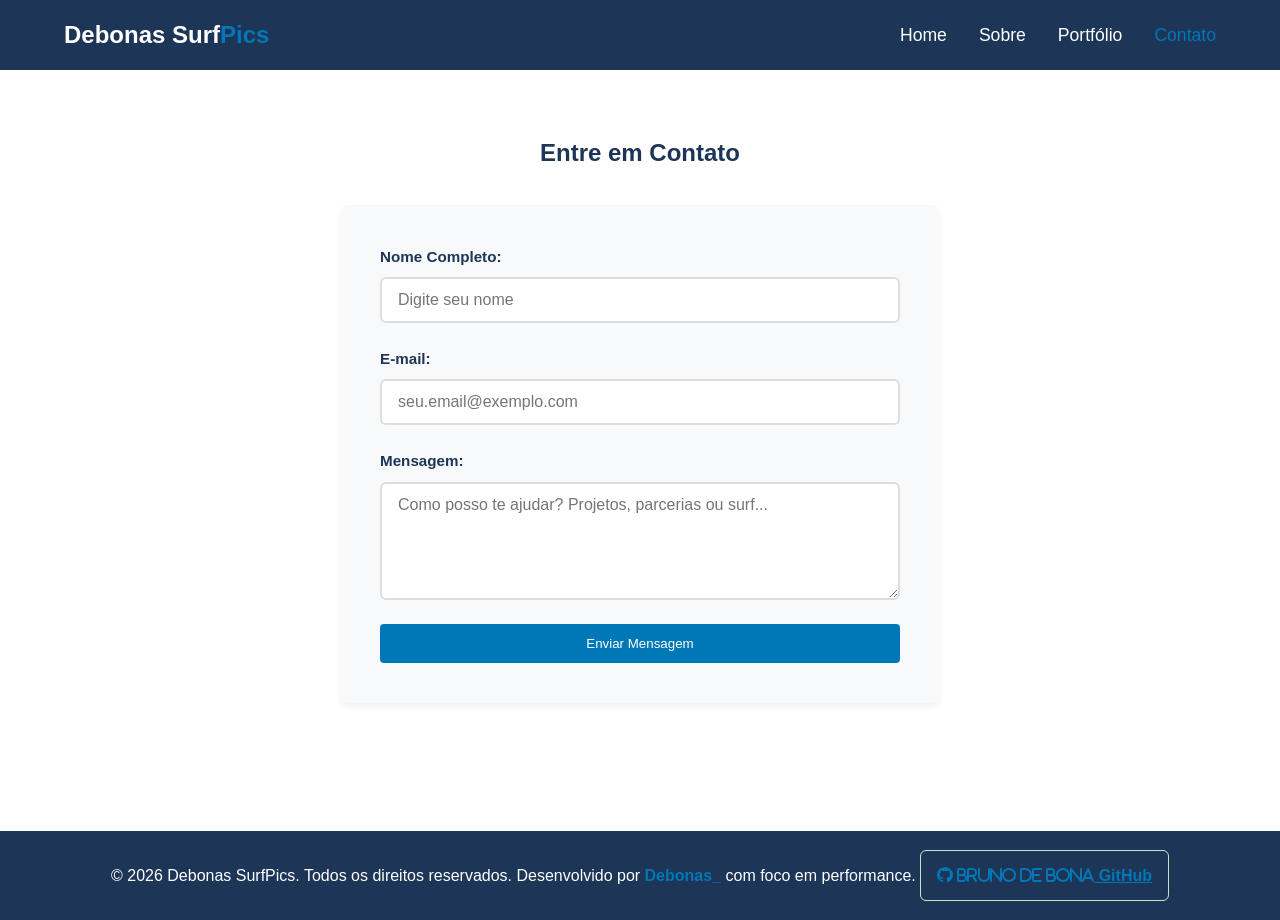
<file: contato.html>
<!DOCTYPE html>
<html lang="pt-BR">
<head>
    <meta charset="UTF-8">
    <meta name="viewport" content="width=device-width, initial-scale=1.0">
    <meta name="description" content="Entre em contato com Debonas: atleta de surf e desenvolvedor de software focado em criar aplicações de alta performance.">
    <meta name="keywords" content="fotografia de surf, programação, contato, debonas, freela">
    <title>Debonas Page | Contato</title>
    <link rel="stylesheet" href="css/style.css">
    <link rel="stylesheet" href="https://cdnjs.cloudflare.com/ajax/libs/font-awesome/6.7.2/css/all.min.css">
</head>
<body>
    <header class="main-header">
        <div class="container header-flex">
            <a href="index.html" class="logo">Debonas Surf<span>Pics</span></a>
            <button class="menu-toggle" aria-label="Abrir Menu">☰</button>
            <nav class="nav-menu">
                <ul>
                    <li><a href="index.html">Home</a></li>
                    <li><a href="sobre.html">Sobre</a></li>
                    <li><a href="portfolio.html">Portfólio</a></li>
                    <li><a href="contato.html" class="active">Contato</a></li>
                </ul>
            </nav>
        </div>
    </header>

    <main class="container section">
        <h2 class="section-title">Entre em Contato</h2>
        <div class="contact-container">
            <form id="contactForm" novalidate>
                <div class="form-group">
                    <label for="name">Nome Completo:</label>
                    <input type="text" id="name" name="name" required minlength="3" placeholder="Digite seu nome">
                    <span class="error-message" id="nameError">O nome deve ter pelo menos 3 caracteres.</span>
                </div>
                <div class="form-group">
                    <label for="email">E-mail:</label>
                    <input type="email" id="email" name="email" required placeholder="seu.email@exemplo.com">
                    <span class="error-message" id="emailError">Coloque um e-mail válido.</span>
                </div>
                <div class="form-group">
                    <label for="message">Mensagem:</label>
                    <textarea id="message" name="message" rows="5" required placeholder="Como posso te ajudar? Projetos, parcerias ou surf..."></textarea>
                    <span class="error-message" id="messageError">A mensagem não pode ficar vazia.</span>
                </div>
                <button type="submit" class="btn" style="width: 100%;">Enviar Mensagem</button>
            </form>
            <div id="formSuccess" class="success-box">
                Mensagem enviada com sucesso! Entrarei em contato em breve.
            </div>
        </div>
    </main>

    <footer class="main-footer">
        <p>&copy; 2026 Debonas SurfPics. Todos os direitos reservados. Desenvolvido por <a href="https://www.instagram.com/debonas_?igsh=a2tjc3hwa210MWly/" target="_blank" rel="noopener noreferrer" style="color: var(--primary); text-decoration: none; font-weight: bold;">Debonas_</a> com foco em performance.
            <a href="https://github.com/brunodebona" target="_blank" rel="noopener noreferrer" class="github-footer-link">
                <i class="fab fa-github"> Bruno de Bona</i> GitHub
            </a>
        </p>
    </footer>

    <script src="js/main.js"></script>
</body>
</html>
</file>
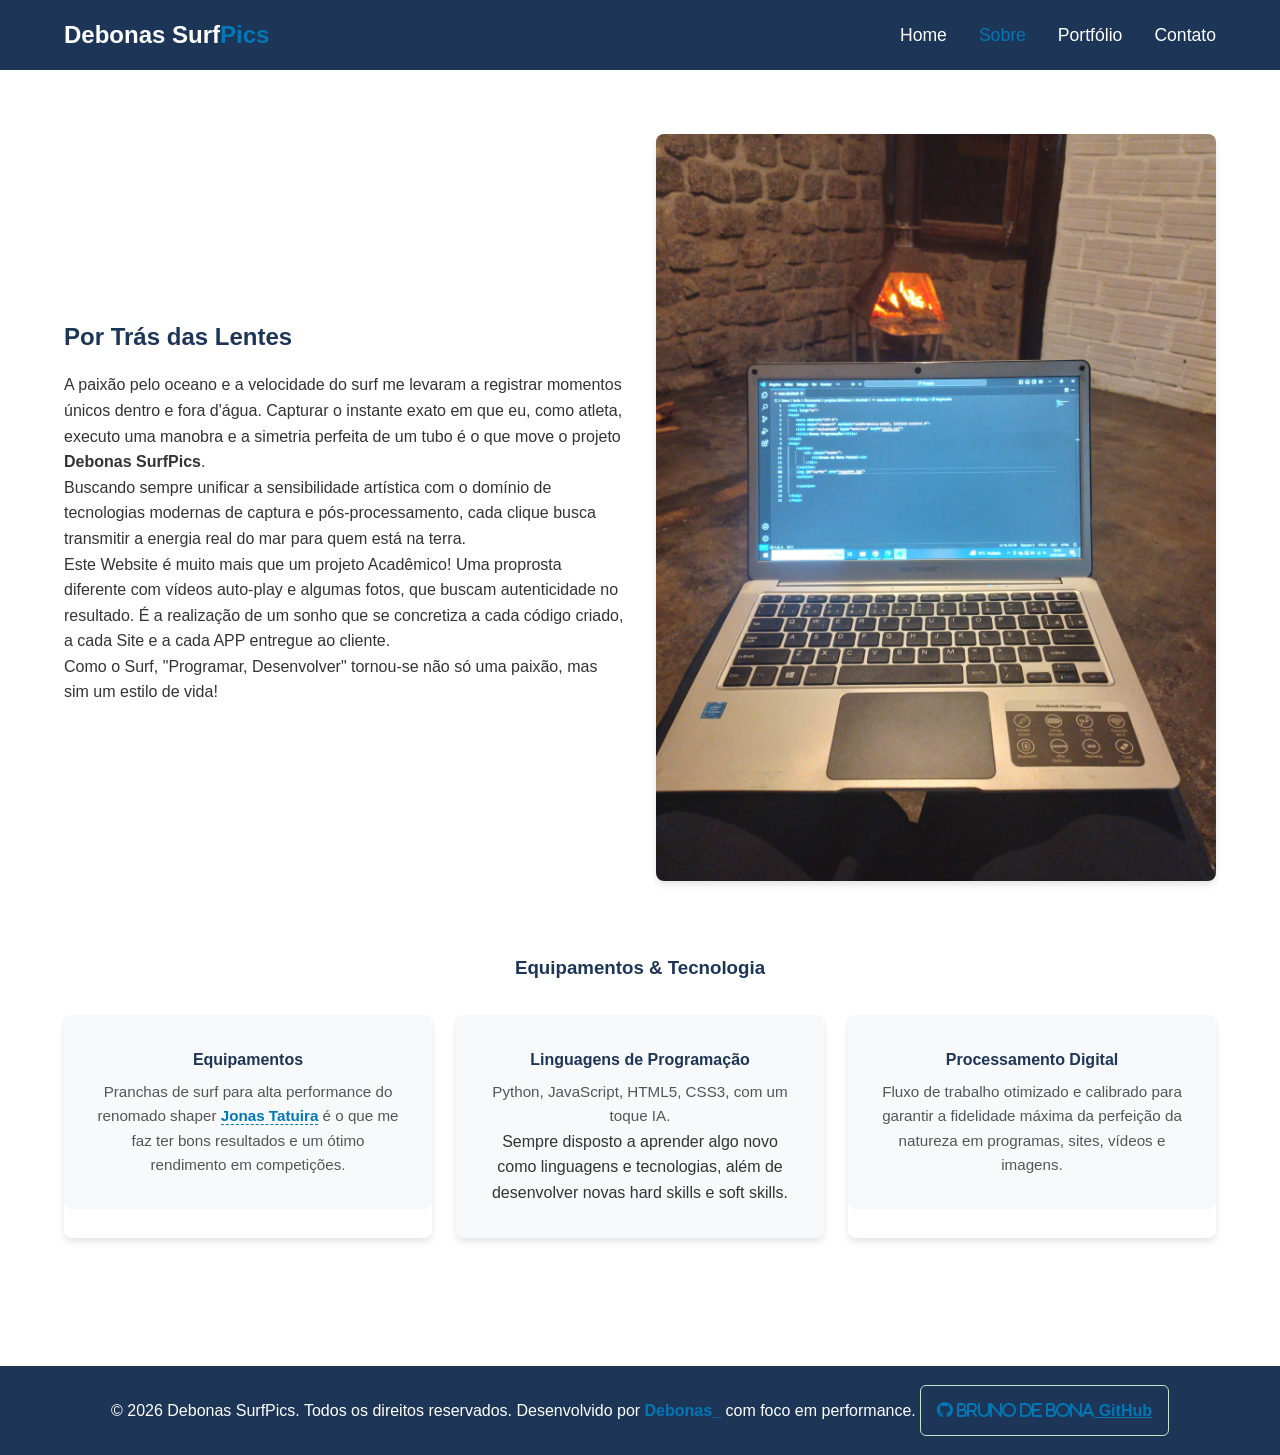
<file: sobre.html>
<!DOCTYPE html>
<html lang="pt-BR">
<head>
    <meta charset="UTF-8">
    <meta name="viewport" content="width=device-width, initial-scale=1.0">
    <meta name="description" content="Saiba mais sobre a trajetória de Debonas, a paixão pela fotografia de surf, lifestyle e equipamentos de alta performance.">
    <meta name="keywords" content="sobre surfista, fotografia de surf, equipamentos de foto, história de surf">
    <title>Debonas Page | Sobre</title>
    <link rel="stylesheet" href="css/style.css">
    <link rel="stylesheet" href="https://cdnjs.cloudflare.com/ajax/libs/font-awesome/6.7.2/css/all.min.css">
</head>
<body>
    <header class="main-header">
        <div class="container header-flex">
            <a href="index.html" class="logo">Debonas Surf<span>Pics</span></a>
            <button class="menu-toggle" aria-label="Abrir Menu">☰</button>
            <nav class="nav-menu">
                <ul>
                    <li><a href="index.html">Home</a></li>
                    <li><a href="sobre.html" class="active">Sobre</a></li>
                    <li><a href="portfolio.html">Portfólio</a></li>
                    <li><a href="contato.html">Contato</a></li>
                </ul>
            </nav>
        </div>
    </header>

    <main class="container section">
        <div class="about-wrapper">
            <div class="about-text">
                <h2 class="section-title" style="text-align: left; margin-bottom: 1rem;">Por Trás das Lentes</h2>
                <p>A paixão pelo oceano e a velocidade do surf me levaram a registrar momentos únicos dentro e fora d'água. Capturar o instante exato em que eu, como atleta, executo uma manobra e a simetria perfeita de um tubo é o que move o projeto <strong>Debonas SurfPics</strong>.</p>
                <p>Buscando sempre unificar a sensibilidade artística com o domínio de tecnologias modernas de captura e pós-processamento, cada clique busca transmitir a energia real do mar para quem está na terra.</p>
                <p>Este Website é muito mais que um projeto Acadêmico! Uma proprosta diferente com vídeos auto-play e algumas fotos, que buscam autenticidade no resultado. É a realização de um sonho que se concretiza a cada código criado, a cada Site e a cada APP entregue ao cliente.</p>
                <p>Como o Surf, "Programar, Desenvolver" tornou-se não só uma paixão, mas sim um estilo de vida!</p>
            </div>
            <div class="about-image">
                <img src="img/hero/casa.jpeg" alt="Fotógrafo Debonas analisando as capturas de surf em seu ambiente de desenvolvimento tecnológico" style="width: 100%; border-radius: 8px; box-shadow: 0 4px 6px rgba(0,0,0,0.1);">
            </div>
        </div>

        <div class="equipment-section" style="margin-top: 4rem;">
            <h3 class="section-title">Equipamentos & Tecnologia</h3>
            <div class="grid-gallery">
                <div class="gallery-item">
                    <div style="padding: 2rem; background: var(--light); text-align: center; border-radius: 8px;">
                        <h4 style="color: var(--dark); margin-bottom: 0.5rem;">Equipamentos</h4>
                        <p style="font-size: 0.95rem; color: #555;">
                            Pranchas de surf para alta performance do renomado shaper
                            <a href="https://brunodebona.github.io/Projeto-landing-page-Jonas-Tatuira/" target="_blank" rel="noopener noreferrer" class="shaper-link">Jonas Tatuira</a>
                            é o que me faz ter bons resultados e um ótimo rendimento em competições.
                        </p>
                    </div>
                </div>
                <div class="gallery-item">
                    <div style="padding: 2rem; background: var(--light); text-align: center; border-radius: 8px;">
                        <h4 style="color: var(--dark); margin-bottom: 0.5rem;">Linguagens de Programação</h4>
                        <p style="font-size: 0.95rem; color: #555;">Python, JavaScript, HTML5, CSS3, com um toque IA.</p>
                        <p>Sempre disposto a aprender algo novo como linguagens e tecnologias, além de desenvolver novas hard skills e soft skills.</p>
                    </div>
                </div>
                <div class="gallery-item">
                    <div style="padding: 2rem; background: var(--light); text-align: center; border-radius: 8px;">
                        <h4 style="color: var(--dark); margin-bottom: 0.5rem;">Processamento Digital</h4>
                        <p style="font-size: 0.95rem; color: #555;">Fluxo de trabalho otimizado e calibrado para garantir a fidelidade máxima da perfeição da natureza em programas, sites, vídeos e imagens.</p>
                    </div>
                </div>
            </div>
        </div>
    </main>

    <footer class="main-footer">
        <p>&copy; 2026 Debonas SurfPics. Todos os direitos reservados. Desenvolvido por <a href="https://www.instagram.com/debonas_?igsh=a2tjc3hwa210MWly/" target="_blank" rel="noopener noreferrer" style="color: var(--primary); text-decoration: none; font-weight: bold;">Debonas_</a> com foco em performance.
            <a href="https://github.com/brunodebona" target="_blank" rel="noopener noreferrer" class="github-footer-link">
                <i class="fab fa-github"> Bruno de Bona</i> GitHub
            </a>
        </p>
    </footer>

    <script src="js/main.js"></script>
</body>
</html>
</file>
<file: css/style.css>
/* Variáveis e Reset */
:root {
    --primary: #0077b6;
    --dark: #1d3557;
    --light: #f8f9fa;
    --text: #333;
    --transition: all 0.3s ease;
}

* {
    margin: 0;
    padding: 0;
    box-sizing: border-box;
}

body {
    font-family: 'Segoe UI', Tahoma, Geneva, Verdana, sans-serif;
    color: var(--text);
    background-color: #fff;
    line-height: 1.6;
}

.container {
    width: 90%;
    max-width: 1200px;
    margin: 0 auto;
}

/* Header & Menu Responsivo */
.main-header {
    background-color: var(--dark);
    padding: 1rem 0;
    position: sticky;
    top: 0;
    z-index: 1000;
}

.header-flex {
    display: flex;
    justify-content: space-between;
    align-items: center;
}

.logo {
    color: #fff;
    font-size: 1.5rem;
    font-weight: bold;
    text-decoration: none;
}

.logo span {
    color: var(--primary);
}

.menu-toggle {
    background: none;
    border: none;
    color: #fff;
    font-size: 1.8rem;
    cursor: pointer;
    display: block;
}

.nav-menu {
    display: none;
    width: 100%;
    position: absolute;
    top: 100%;
    left: 0;
    background-color: var(--dark);
    padding: 1rem 0;
}

.nav-menu.active {
    display: block;
}

.nav-menu ul {
    list-style: none;
    display: flex;
    flex-direction: column;
    align-items: center;
}

.nav-menu ul li {
    margin: 1rem 0;
}

.nav-menu a {
    color: #fff;
    text-decoration: none;
    font-size: 1.1rem;
    transition: var(--transition);
}

.nav-menu a:hover,
.nav-menu a.active {
    color: var(--primary);
}

/* Hero Section */
.hero {
    position: relative;
    height: 50vh;
    width: 100%;
    overflow: hidden;
}

.hero-video {
    position: absolute;
    top: 60%;
    left: 60%;
    min-width: 100%;
    min-height: 100%;
    width: auto;
    height: auto;
    transform: translate(-65%, -65%);
    object-fit: cover;
}

.hero-description {
    background-color: var(--light);
    padding: 3rem 0;
    text-align: center;
}

.hero-description h1 {
    font-size: 2.5rem;
    color: var(--dark);
    margin-bottom: 1rem;
}

.hero-description p {
    font-size: 1.2rem;
    max-width: 600px;
    margin: 0 auto 2rem auto;
    color: #555;
}

.text-center {
    text-align: center;
}

.btn {
    display: inline-block;
    background-color: var(--primary);
    color: #fff;
    padding: 0.75rem 1.5rem;
    text-decoration: none;
    border: none;
    border-radius: 4px;
    cursor: pointer;
    transition: var(--transition);
}

.btn:hover {
    background-color: #0096c7;
}

.section {
    padding: 4rem 0;
}

.section-title {
    text-align: center;
    margin-bottom: 2rem;
    color: var(--dark);
}

.grid-gallery {
    display: grid;
    grid-template-columns: 1fr;
    gap: 1.5rem;
}

.gallery-item {
    position: relative;
    overflow: hidden;
    border-radius: 8px;
    box-shadow: 0 4px 6px rgba(0, 0, 0, 0.1);
}

.gallery-item img,
.gallery-item video {
    width: 100%;
    height: 300px;
    object-fit: cover;
    display: block;
    transition: transform 0.5s ease;
}

.gallery-item img.scale,
.gallery-item video.scale {
    transform: scale(1.08);
}

.contact-container {
    max-width: 600px;
    margin: 0 auto;
    background: var(--light);
    padding: 2.5rem;
    border-radius: 8px;
    box-shadow: 0 4px 6px rgba(0, 0, 0, 0.05);
}

.form-group {
    margin-bottom: 1.5rem;
    display: flex;
    flex-direction: column;
}

.form-group label {
    font-weight: bold;
    margin-bottom: 0.5rem;
    color: var(--dark);
    font-size: 0.95rem;
}

.form-group input,
.form-group textarea {
    width: 100%;
    padding: 0.75rem 1rem;
    border: 2px solid #ddd;
    border-radius: 6px;
    font-family: inherit;
    font-size: 1rem;
    transition: var(--transition);
    background-color: #fff;
}

.form-group input:focus,
.form-group textarea:focus {
    border-color: var(--primary);
    outline: none;
    box-shadow: 0 0 0 3px rgba(0, 212, 255, 0.15);
}

.error-message {
    color: #e63946;
    font-size: 0.85rem;
    margin-top: 0.35rem;
    display: none;
}

.success-box {
    display: none;
    background-color: #d4edda;
    color: #155724;
    border: 1px solid #c3e6cb;
    padding: 1rem;
    border-radius: 6px;
    text-align: center;
    font-weight: bold;
}

.main-footer {
    background-color: var(--dark);
    color: #fff;
    text-align: center;
    padding: 2rem 0;
    margin-top: 4rem;
}

.shaper-link {
    color: var(--primary);
    text-decoration: none;
    font-weight: bold;
    border-bottom: 1px dashed var(--primary);
    transition: var(--transition);
}

.shaper-link:hover {
    color: var(--dark);
    border-bottom-style: solid;
}

.filter-buttons {
    display: flex;
    justify-content: center;
    gap: 1rem;
    margin-bottom: 3rem;
    flex-wrap: wrap;
}

.filter-btn {
    background: none;
    border: 2px solid var(--primary);
    color: var(--primary);
    padding: 0.6rem 1.8rem;
    font-size: 1rem;
    font-weight: bold;
    border-radius: 25px;
    cursor: pointer;
    transition: var(--transition);
}

.filter-btn:hover,
.filter-btn.active {
    background-color: var(--primary);
    color: #fff;
}

#portfolioGallery .gallery-item {
    transition: transform 0.4s ease, opacity 0.4s ease;
}

.gallery-item.hide {
    display: none;
}

.about-wrapper {
    display: flex;
    flex-direction: column;
    gap: 2rem;
    align-items: center;
}

@media (min-width: 768px) {
    .menu-toggle {
        display: none;
    }

    .nav-menu {
        display: block;
        position: static;
        width: auto;
        background: none;
        padding: 0;
    }

    .nav-menu ul {
        flex-direction: row;
    }

    .nav-menu ul li {
        margin: 0 0 0 2rem;
    }

    .grid-gallery {
        grid-template-columns: repeat(3, 1fr);
    }

    .hero h1 {
        font-size: 4rem;
    }

    .about-wrapper {
        flex-direction: row;
    }

    .about-text,
    .about-image {
        flex: 1;
    }
}

.github-footer-link {
    color: var(--primary);
    transition: var(--transition);
    border: 1px solid #c3e6cb;
    padding: 1rem;
    border-radius: 6px;
    text-align: center;
    font-weight: bold;
}

/* Estilo do link do GitHub no Rodapé */
.github-footer-link {
    color: var(--primary); /* Usa o azul de destaque do seu tema */
    transition: var(--transition);
}
</file>
